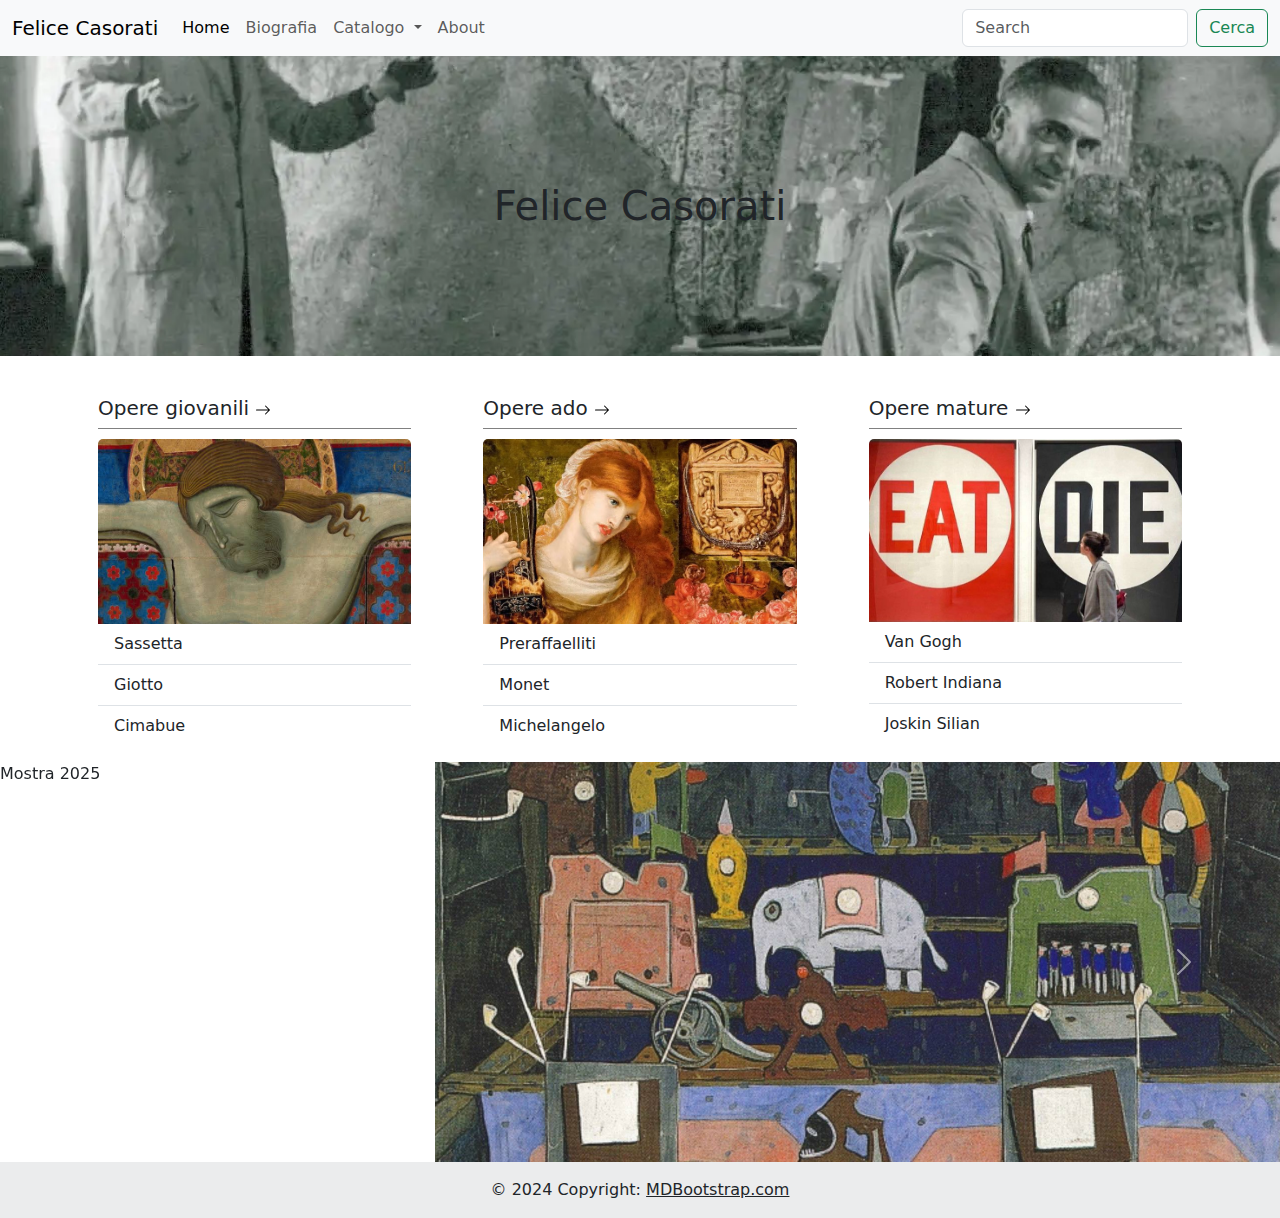
<file: index.html>
<!DOCTYPE html>
<html lang="it">
    <head>
        <meta charset="UTF-8">
        <title>Home</title>
        <link rel="stylesheet" href="style.css">
        <!-- Import bootstrap -->
        <link href="https://cdn.jsdelivr.net/npm/bootstrap@5.3.3/dist/css/bootstrap.min.css" rel="stylesheet" integrity="sha384-QWTKZyjpPEjISv5WaRU9OFeRpok6YctnYmDr5pNlyT2bRjXh0JMhjY6hW+ALEwIH" crossorigin="anonymous">
        <script src="https://cdn.jsdelivr.net/npm/bootstrap@5.3.3/dist/js/bootstrap.bundle.min.js" integrity="sha384-YvpcrYf0tY3lHB60NNkmXc5s9fDVZLESaAA55NDzOxhy9GkcIdslK1eN7N6jIeHz" crossorigin="anonymous"></script>
        <script>
        </script>
    </head>
    <body>
        <header>
            <nav class="navbar navbar-expand-lg bg-light">
                <div class="container-fluid">
                    <a class="navbar-brand" href="#">Felice Casorati</a>
                    <button class="navbar-toggler" type="button" data-bs-toggle="collapse" data-bs-target="#navbarSupportedContent" aria-controls="navbarSupportedContent" aria-expanded="false" aria-label="Toggle navigation">
                        <span class="navbar-toggler-icon"></span>
                    </button>
                    <div class="collapse navbar-collapse" id="navbarSupportedContent">
                        <ul class="navbar-nav me-auto mb-2 mb-lg-0">
                            <li class="nav-item">
                                <a class="nav-link active" aria-current="page" href="#">Home</a>
                            </li>
                            <li class="nav-item">
                                <a class="nav-link" href="#">Biografia</a>
                            </li>
                            <li class="nav-item dropdown">
                                <a class="nav-link dropdown-toggle" href="#" role="button" data-bs-toggle="dropdown" aria-expanded="false">
                                    Catalogo
                                </a>
                                <ul class="dropdown-menu">
                                    <li><a class="dropdown-item" href="#">Opere</a></li>
                                    <li><a class="dropdown-item" href="#">Lettere</a></li>
                                    <li><hr class="dropdown-divider"></li>
                                    <li><a class="dropdown-item" href="#">Something else here</a></li>
                                </ul>
                            </li>
                            <li class="nav-item">
                                <a class="nav-link" href="#">About</a>
                            </li>
                        </ul>
                        <form class="d-flex" role="search">
                            <input class="form-control me-2" type="search" placeholder="Search" aria-label="Search">
                            <button class="btn btn-outline-success" type="submit">Cerca</button>
                        </form>
                    </div>
                </div>
            </nav>
        </header>
        <div class="container-fluid bg-primary box p-0">
            <img src="img/felice-casorati-studio.webp" alt="Logo" class="content">
            <h1 class="titletext">
                Felice Casorati
            </h1>
        </div>
        <div class="container">
            <div class="row align-items-start column-gap-3 mt-4"> 
                <div class="card col border-0" >
                    <div class="card-body">
                        <h5 class="card-title">Opere giovanili
                            <img src="icon/right_arrow.svg">
                        </h5>
                        <div class="card-title-divider"></div> 
                        <img src="img/MAESTRO SAN FRANCESCO.jpg" class="card-img-top" alt="..." onclick="window.location.href='test.html'">
                        <ul class="list-group list-group-flush">
                            <li class="list-group-item">Sassetta</li>
                            <li class="list-group-item">Giotto</li>
                            <li class="list-group-item">Cimabue</li>
                        </ul>
                    </div>
                </div>
                <div class="card col border-0" >
                    <div class="card-body">
                        <h5 class="card-title">Opere ado <img src="icon/right_arrow.svg"></h5>
                        <div class="card-title-divider"></div> 
                        <img src="img/16_Preraffaeliti_Dante-Gabriel-Rossetti_Roman-Widow.jpg" class="card-img-top" alt="...">
                        <ul class="list-group list-group-flush">
                            <li class="list-group-item">Preraffaelliti</li>
                            <li class="list-group-item">Monet</li>
                            <li class="list-group-item">Michelangelo</li>
                        </ul>
                    </div>
                </div>
                <div class="card col border-0" >
                    <div class="card-body">
                        <h5 class="card-title">Opere mature <img src="icon/right_arrow.svg"></h5>
                        <div class="card-title-divider"></div> 
                        <img src="img/mostre-arte-contemporanea-da-non-perdere-a-giugno-2024-copertina.jpg" class="card-img-top" alt="...">
                        <ul class="list-group list-group-flush">
                            <li class="list-group-item">Van Gogh</li>
                            <li class="list-group-item">Robert Indiana</li>
                            <li class="list-group-item">Joskin Silian</li>
                        </ul>
                    </div>
                </div>
            </div>
        </div>
        <div id="carouselExampleAutoplaying" class="carousel slide" data-bs-ride="carousel">
            <div class="carousel-inner carousel-item-desc">
                <div class="carousel-item active ">
                    <div class="row">
                        <div class="col-4">
                            Mostra 2025
                        </div>
                        <div class="col-8">
                            <img src="img/Felice Casorati, Tiro al bersaglio o tiro a segno, [1919], tempera su tela, 130 x 120 cm, Collezione Privata, 1920 x 800.jpg" class="d-block w-100 carousel-image" alt="...">
                        </div>
                    </div>
                </div>
                <div class="carousel-item">
                    <div class="row">
                        <div class="col-4">
                            Altra mostra o opere in Galleria
                        </div>
                        <div class="col-8">
                            <img src="img/art-verona-fattitaliani (1).jpg" class="d-block w-100 carousel-image" alt="...">
                        </div>
                    </div>
                </div>
                <div class="carousel-item">
                    <div class="row">
                        <div class="col-4">
                            sdfsfd
                        </div>
                        <div class="col-8">
                            <img src="img\title_img.jpg" class="d-block w-100 carousel-image" alt="...">
                        </div>
                    </div>
                </div>
            </div>
            <button class="carousel-control-prev" type="button" data-bs-target="#carouselExampleAutoplaying" data-bs-slide="prev">
                <span class="carousel-control-prev-icon" aria-hidden="true"></span>
                <span class="visually-hidden">Previous</span>
            </button>
            <button class="carousel-control-next" type="button" data-bs-target="#carouselExampleAutoplaying" data-bs-slide="next">
                <span class="carousel-control-next-icon" aria-hidden="true"></span>
                <span class="visually-hidden">Next</span>
            </button>
        </div>
        <footer class="text-center bg-body-tertiary">
          
            <!-- Copyright -->
            <div class="text-center p-3" style="background-color: rgba(0, 0, 0, 0.05);">
              © 2024 Copyright:
              <a class="text-body" href="https://mdbootstrap.com/">MDBootstrap.com</a>
            </div>
            <!-- Copyright -->
          </footer>
    </body>
</html>
</file>
<file: style.css>
.box {
    height: 300px;
    margin: 0;
    padding: 0;
    position: relative;
}

.box .content {
    height: 100%;
    width: 100%;
    margin: 0;
    padding: 0;
    object-fit: cover;
}

.titletext {
    position: absolute;
    top: 50%;
    left: 50%;
    transform: translate(-50%, -50%);
}
.mycolor {
    color: rgb(19, 2, 2);
    font-size: 30px;
    font-weight: bold;
    background-color: beige;
}
.card-title-divider {
    height: 1px; 
    background-color: grey;
    margin-bottom: 10px;
    
}
img.carousel-image {
    height: 400px;
    object-fit: cover;
}
</file>
